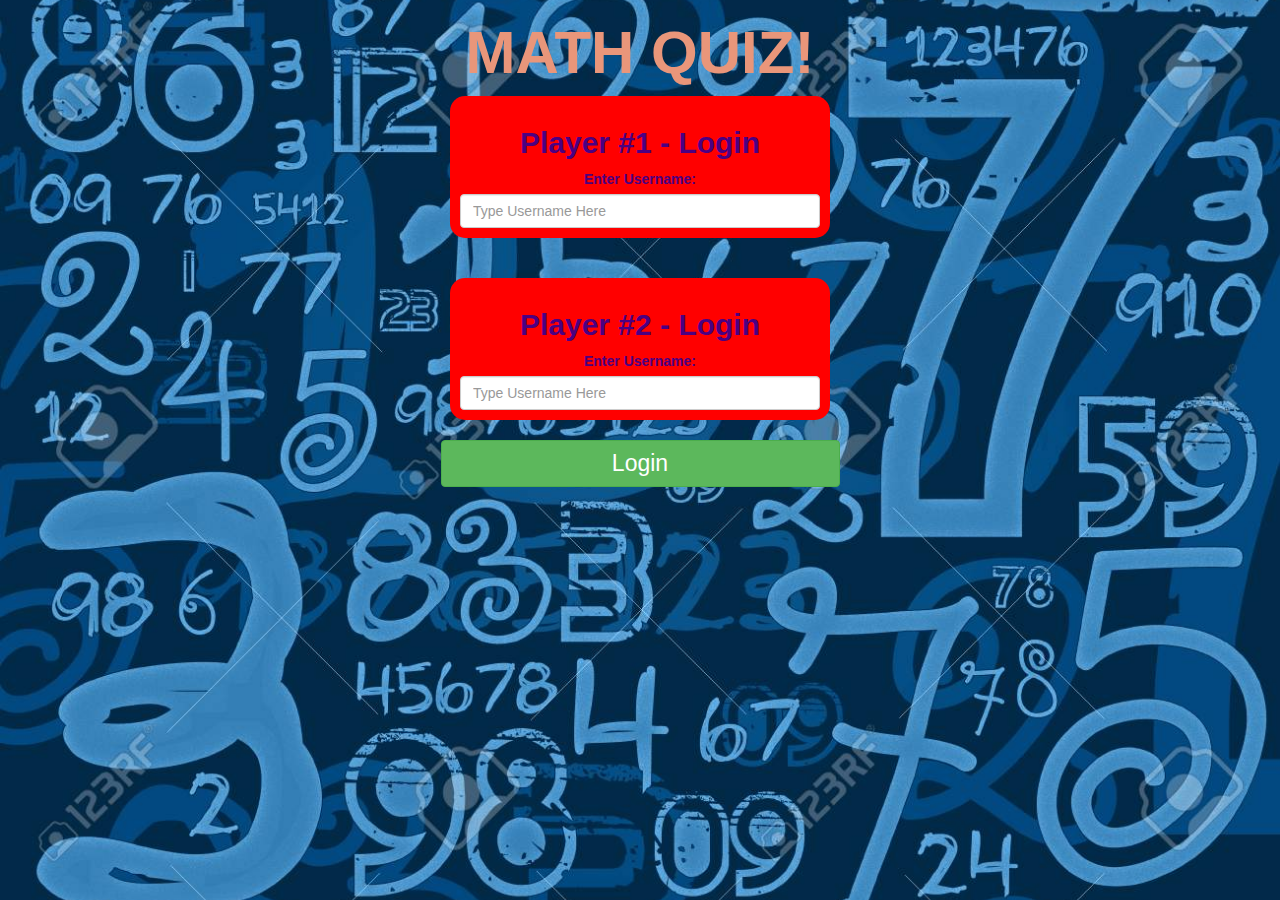
<file: index.html>
<html>
    <head>
        <title> Math Quiz Login </title>
        <meta name="viewport" content="width=device-width, initial-scale=1">
        <link rel="stylesheet" href="https://maxcdn.bootstrapcdn.com/bootstrap/3.4.0/css/bootstrap.min.css">
        <script src="https://ajax.googleapis.com/ajax/libs/jquery/3.4.1/jquery.min.js"></script>
        <script src="https://maxcdn.bootstrapcdn.com/bootstrap/3.4.1/js/bootstrap.min.js"></script>
        <link rel="stylesheet" type="text/css" href="quiz.css">
    </head>
    <body class="body_background_1">
        <div class="container">
        <center>
            <h1>MATH QUIZ!</h1>
            <div class="col-lg-4 col-sm-8 col-xs-11 mlogin1_div">
                <h2>Player #1 - Login</h2>
                <label>Enter Username:</label>
                <input type="text" class="form-control" id="mlogin1_input" placeholder="Type Username Here">
            </div>
            <br>
            <br>
            <div class="col-lg-4 col-sm-8 col-xs-11 mlogin2_div">
                <h2>Player #2 - Login</h2>
                <label>Enter Username:</label>
                <input type="text" class="form-control" id="mlogin2_input" placeholder="Type Username Here">
            </div>
            <br>
            <button id="Login_Button" class="btn btn-success" onclick="Add_User()"> Login </button>
        </center>
        </div>

        <script src="quiz_game_login.js"></script>
    </body>
</html>
</file>
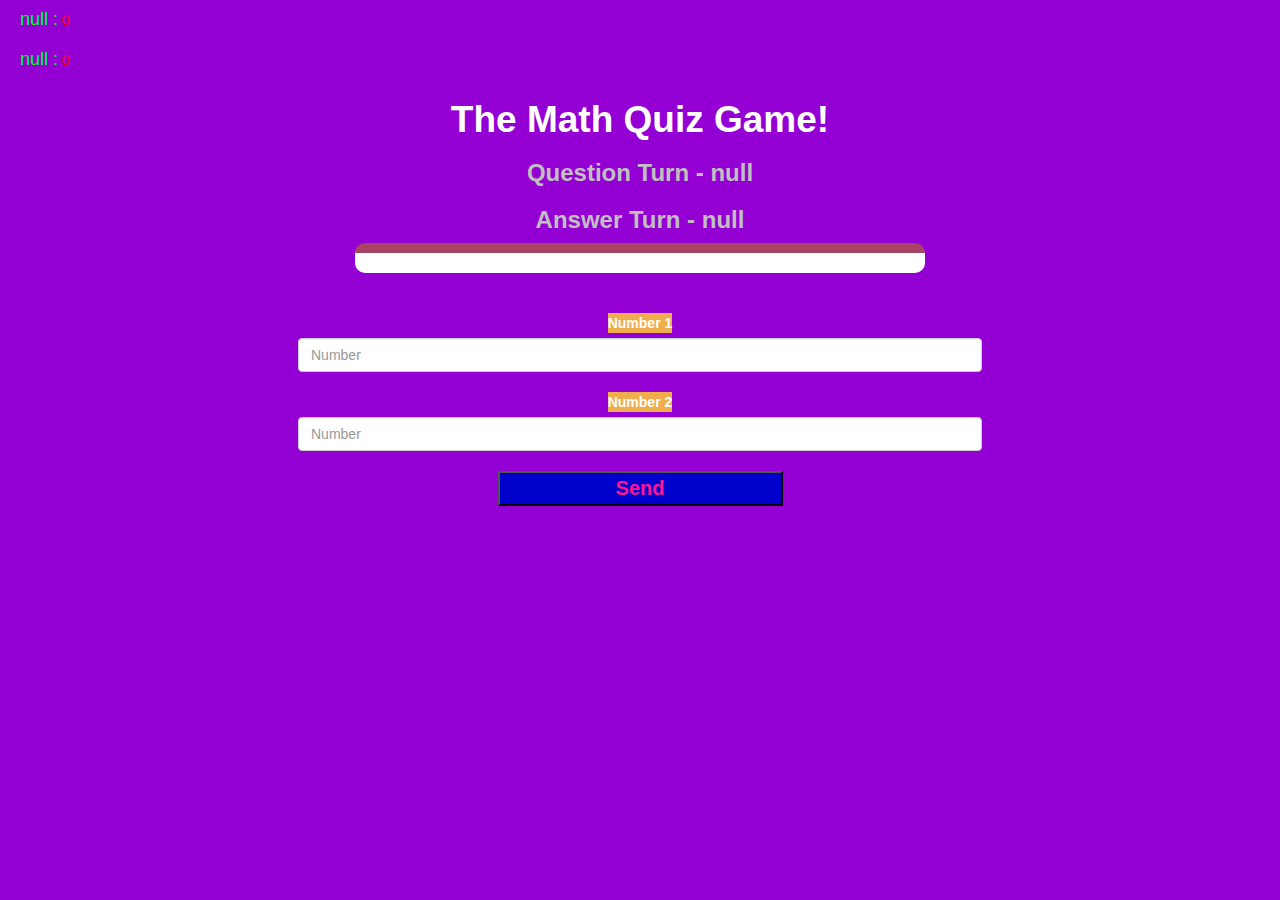
<file: quiz_game_page.html>
<html>
    <head>
        <title> Math Quiz Extraordinary </title>
        <meta name="viewport" content="width=device-width, initial-scale=1">
        <link rel="stylesheet" href="https://maxcdn.bootstrapcdn.com/bootstrap/3.4.0/css/bootstrap.min.css">
        <script src="https://ajax.googleapis.com/ajax/libs/jquery/3.4.1/jquery.min.js"></script>
        <script src="https://maxcdn.bootstrapcdn.com/bootstrap/3.4.1/js/bootstrap.min.js"></script>
        <link rel="stylesheet" type="text/css" href="quiz.css">
    </head>
    <body class="body_background_2">
        <h4 id="player1_name"></h4> <span id="player1_score"></span>
        <br>
        <h4 id="player2_name"></h4> <span id="player2_score"></span>
        <div class="container">
            <center>
                <h2 style="color: white;" id="Title">The Math Quiz Game!</h2>
                <h3 id="player_question"></h3>
                <h3 id="player_answer"></h3>
                <div id="output" class="col-lg-6"></div>
                <br>
                <br>
                <label class="btn-warning">Number 1</label>
                <input type="text" id="number_1" class="form-control" placeholder="Number">
                <br>
                <label class="btn-warning">Number 2</label>
                <input type="text" id="number_2" class="form-control" placeholder="Number">
                <br>
                <button id="Send_Button" onclick="Send()">Send</button>
            </center>
        </div>
        <script src="quiz_game_page.js"></script>
    </body>
</html>
</file>
<file: quiz.css>
.body_background_1{
    background-image: url("number_background.jpg");
    background-position: center;
    background-size: cover;
}
.body_background_2{
    background-color: darkviolet;
}
h1{
    color: darksalmon;
    font-weight: bolder;
    font-size: 60px;
}
.mlogin1_div , .mlogin2_div{
	background: red;
	padding: 10px;
	float: none;
	border-radius: 15px;
}
h2 , label{
    color: indigo;
    font-weight: bolder;
}
#Login_Button{
    width: 35%;
    font-size: 23px;
}
#player1_name, #player2_name{
    display: inline-block;
    margin-left: 20px;
    color: lime;
}
#Title{
    font-size: 37px;
}
#number_1,#number_2{
    width: 60%;
}
#output{
    background: white;
    border-radius: 10px;
    border-top: 10px solid #AA4465;
    padding: 10px;
    float: none;
    text-align: left;
}
#player1_score, #player2_score{
    color: red;
}
#player_question, #player_answer{
    color:silver;
    font-weight: bolder;
}
#Send_Button{
    width: 25%;
    color: deeppink;
    background-color: mediumblue;
    font-size: 20px;
    font-weight: bold;
}
</file>
